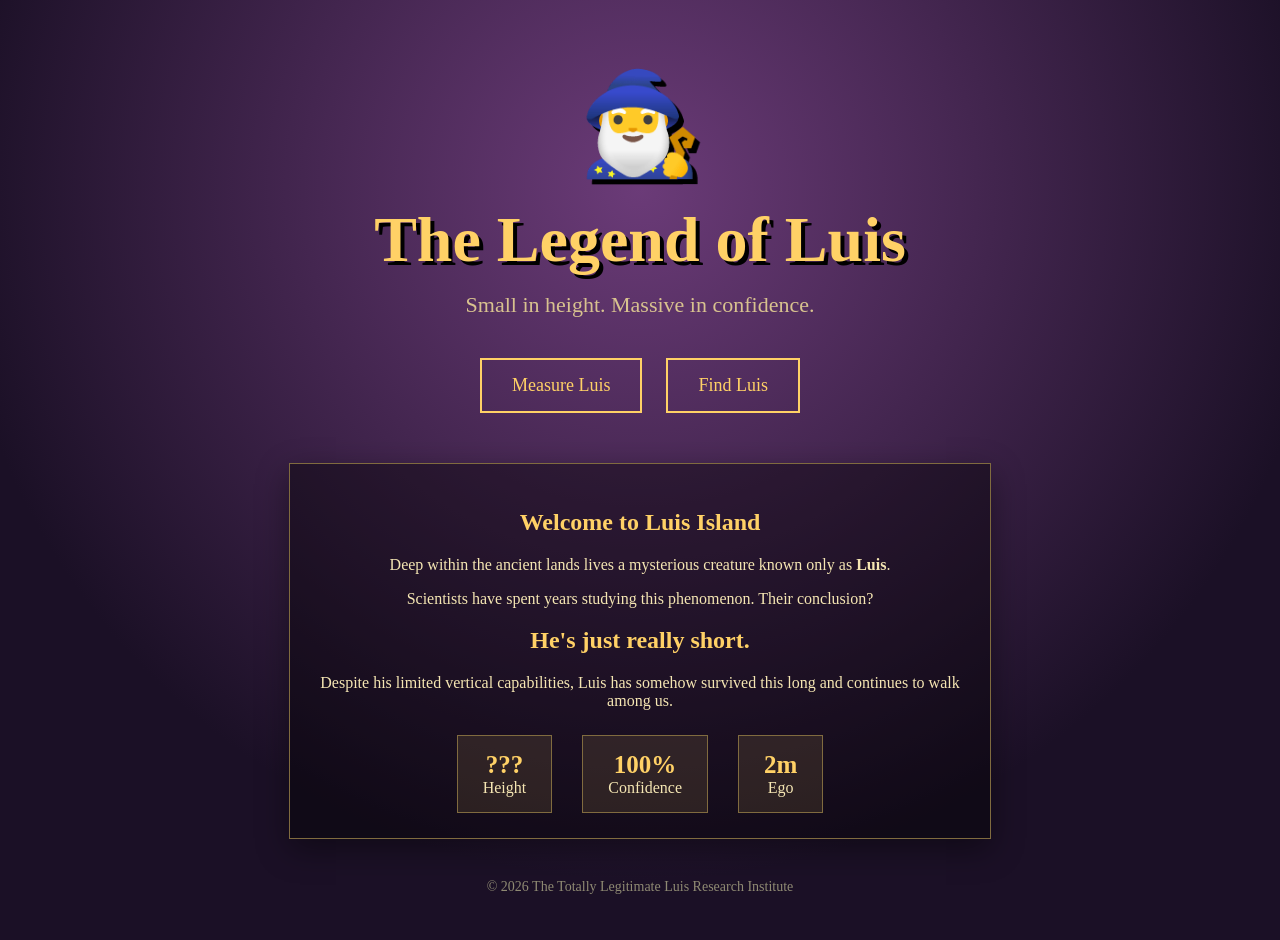
<file: index.html>
<!DOCTYPE html>
<html lang="en">
<head>
    <meta charset="UTF-8">
    <meta name="viewport" content="width=device-width, initial-scale=1.0">
    <title>The Legend of Luis</title>

    <style>
        body {
            margin: 0;
            font-family: Georgia, serif;
            background: #1b1026;
            color: #f5e6b3;
        }

        .hero {
            min-height: 100vh;
            display: flex;
            flex-direction: column;
            justify-content: center;
            align-items: center;
            text-align: center;
            background:
                radial-gradient(circle at 50% 20%, #6b3b78, #1b1026 70%);
            padding: 20px;
        }

        h1 {
            font-size: 64px;
            margin: 0;
            color: #ffd166;
            text-shadow: 4px 4px 0 #000;
        }

        .subtitle {
            font-size: 22px;
            margin: 15px 0 30px;
            color: #d8c28f;
        }

        .luis {
            font-size: 100px;
            margin: 20px;
            filter: drop-shadow(5px 5px 0 #000);
        }

        .button {
            display: inline-block;
            padding: 15px 30px;
            margin: 10px;
            border: 2px solid #ffd166;
            color: #ffd166;
            text-decoration: none;
            font-size: 18px;
            transition: 0.3s;
        }

        .button:hover {
            background: #ffd166;
            color: #1b1026;
            transform: scale(1.08);
        }

        .card {
            margin-top: 40px;
            padding: 25px;
            max-width: 650px;
            background: rgba(0, 0, 0, 0.4);
            border: 1px solid #806b3f;
            box-shadow: 0 10px 30px rgba(0, 0, 0, 0.4);
        }

        .card h2 {
            color: #ffd166;
        }

        .stats {
            display: flex;
            justify-content: center;
            gap: 30px;
            margin-top: 25px;
            flex-wrap: wrap;
        }

        .stat {
            background: rgba(255, 209, 102, 0.1);
            border: 1px solid #806b3f;
            padding: 15px 25px;
        }

        .stat strong {
            display: block;
            font-size: 25px;
            color: #ffd166;
        }

        footer {
            margin-top: 40px;
            color: #8f8a73;
            font-size: 14px;
        }
    </style>
</head>

<body>

    <div class="hero">

        <div class="luis">🧙‍♂️</div>

        <h1>The Legend of Luis</h1>

        <p class="subtitle">
            Small in height. Massive in confidence.
        </p>

        <div>
            <a href="#" class="button">Measure Luis</a>
            <a href="#" class="button">Find Luis</a>
        </div>

        <div class="card">

            <h2>Welcome to Luis Island</h2>

            <p>
                Deep within the ancient lands lives a mysterious creature
                known only as <strong>Luis</strong>.
            </p>

            <p>
                Scientists have spent years studying this phenomenon.
                Their conclusion?
            </p>

            <h2>He's just really short.</h2>

            <p>
                Despite his limited vertical capabilities, Luis has
                somehow survived this long and continues to walk among
                us.
            </p>

            <div class="stats">

                <div class="stat">
                    <strong>???</strong>
                    Height
                </div>

                <div class="stat">
                    <strong>100%</strong>
                    Confidence
                </div>

                <div class="stat">
                    <strong>2m</strong>
                    Ego
                </div>

            </div>

        </div>

        <footer>
            © 2026 The Totally Legitimate Luis Research Institute
        </footer>

    </div>

</body>
</html>
</file>
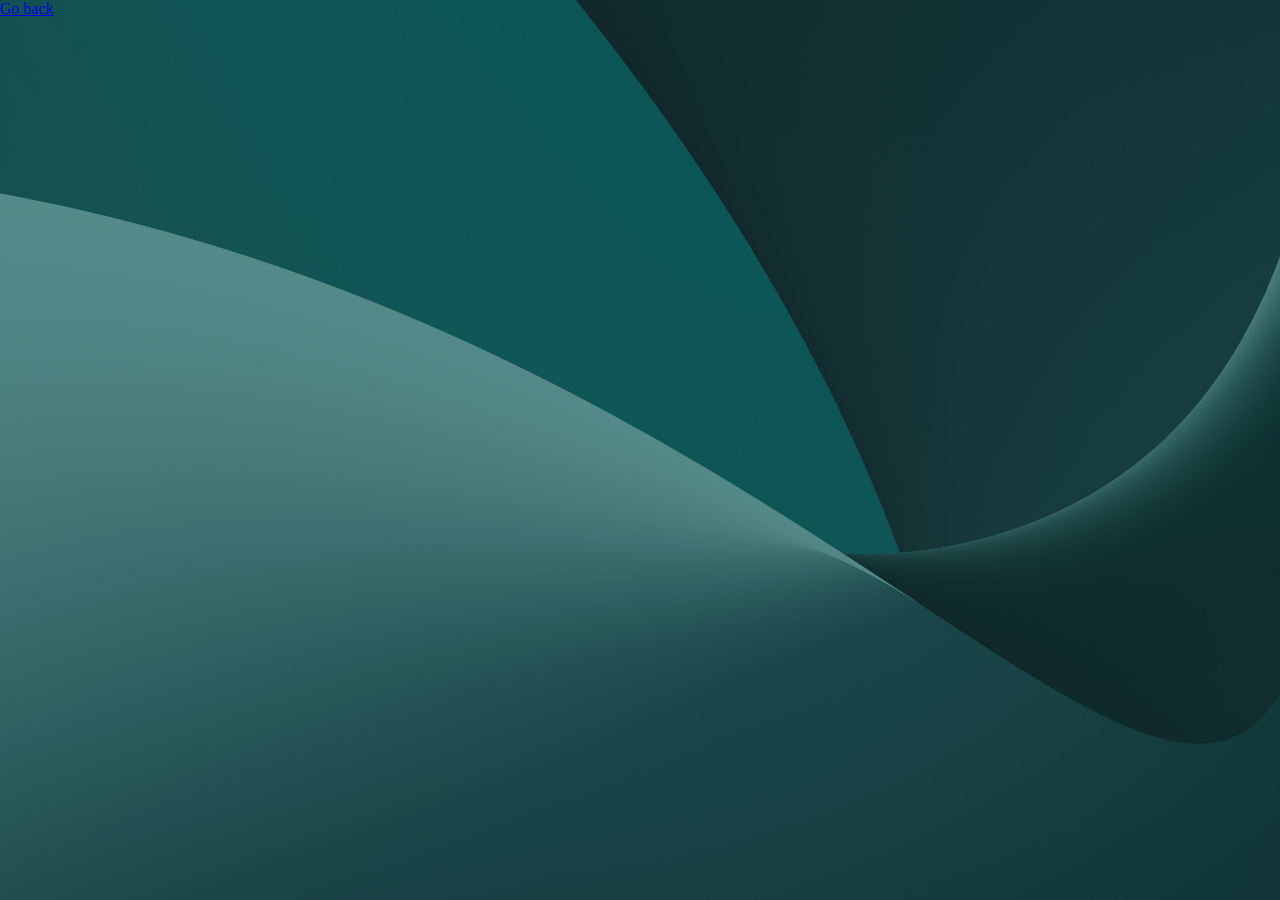
<file: hello.html>
<!DOCTYPE html>
<html lang="en">
<head>
    <meta charset="UTF-8">
    <meta name="viewport" content="width=device-width, initial-scale=1.0">

    <title>Timeplan</title>

    <link rel="stylesheet" href="css/style.css">
</head>
<body>
    
    <a href="index.html">Go back</a>
</body>
</html>
</file>
<file: css/style.css>
@charset "UTF-8";
html, body {
    margin: 0;
    min-height: 100%;
}

body {
    background-image: url("../assets/img/background1.jpg");
    background-size: cover;
    background-position: center;
    background-repeat: no-repeat;
    background-attachment: fixed;
}

h1 {
    font-family: 'Comic Sans MS', sans-serif;
    color: #00970a;
    text-align: center;
    margin-top: 50px;
}

circular_image {
  float: left;
  margin-left: 125px;
  margin-top: 20px;
  width: 200px;
  height: 200px;
  border-radius: 100%;
  overflow: hidden;
  background-color: blue;
}
img{
    display: block;
    margin: auto;
}
</file>
